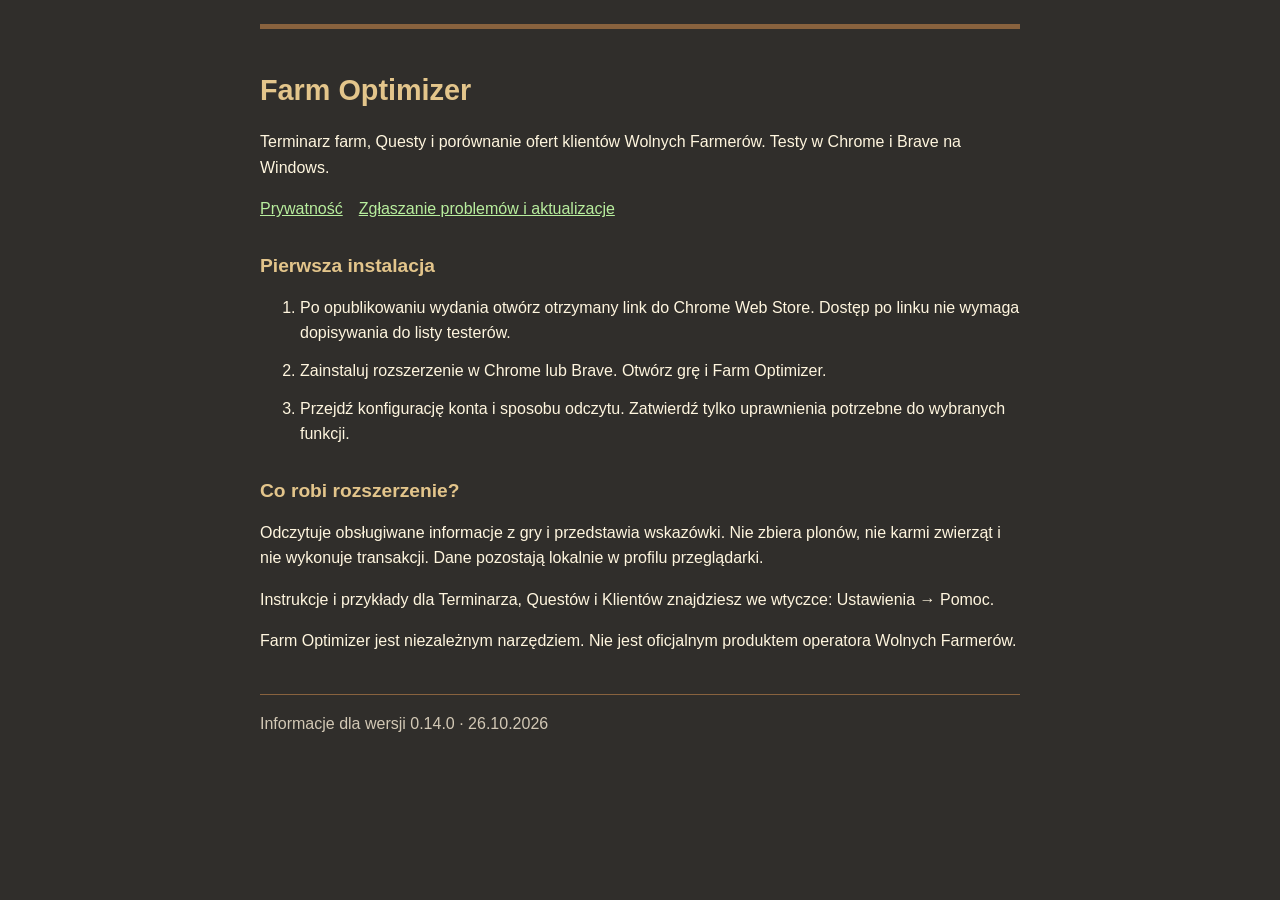
<file: index.html>
<!doctype html>
<html lang="pl"><head><meta charset="utf-8"><meta name="viewport" content="width=device-width, initial-scale=1"><title>Farm Optimizer — pomoc testerom</title><link rel="stylesheet" href="style.css"></head>
<body><main><h1>Farm Optimizer</h1><p>Terminarz farm, Questy i porównanie ofert klientów Wolnych Farmerów. Testy w Chrome i Brave na Windows.</p>
<nav aria-label="Pomoc"><a href="privacy.html">Prywatność</a><a href="support.html">Zgłaszanie problemów i aktualizacje</a></nav>
<h2>Pierwsza instalacja</h2><ol><li>Po opublikowaniu wydania otwórz otrzymany link do Chrome Web Store. Dostęp po linku nie wymaga dopisywania do listy testerów.</li><li>Zainstaluj rozszerzenie w Chrome lub Brave. Otwórz grę i Farm Optimizer.</li><li>Przejdź konfigurację konta i sposobu odczytu. Zatwierdź tylko uprawnienia potrzebne do wybranych funkcji.</li></ol>
<h2>Co robi rozszerzenie?</h2><p>Odczytuje obsługiwane informacje z gry i przedstawia wskazówki. Nie zbiera plonów, nie karmi zwierząt i nie wykonuje transakcji. Dane pozostają lokalnie w profilu przeglądarki.</p>
<p>Instrukcje i przykłady dla Terminarza, Questów i Klientów znajdziesz we wtyczce: Ustawienia → Pomoc.</p>
<p>Farm Optimizer jest niezależnym narzędziem. Nie jest oficjalnym produktem operatora Wolnych Farmerów.</p><footer>Informacje dla wersji 0.14.0 · 26.10.2026</footer></main></body></html>
</file>
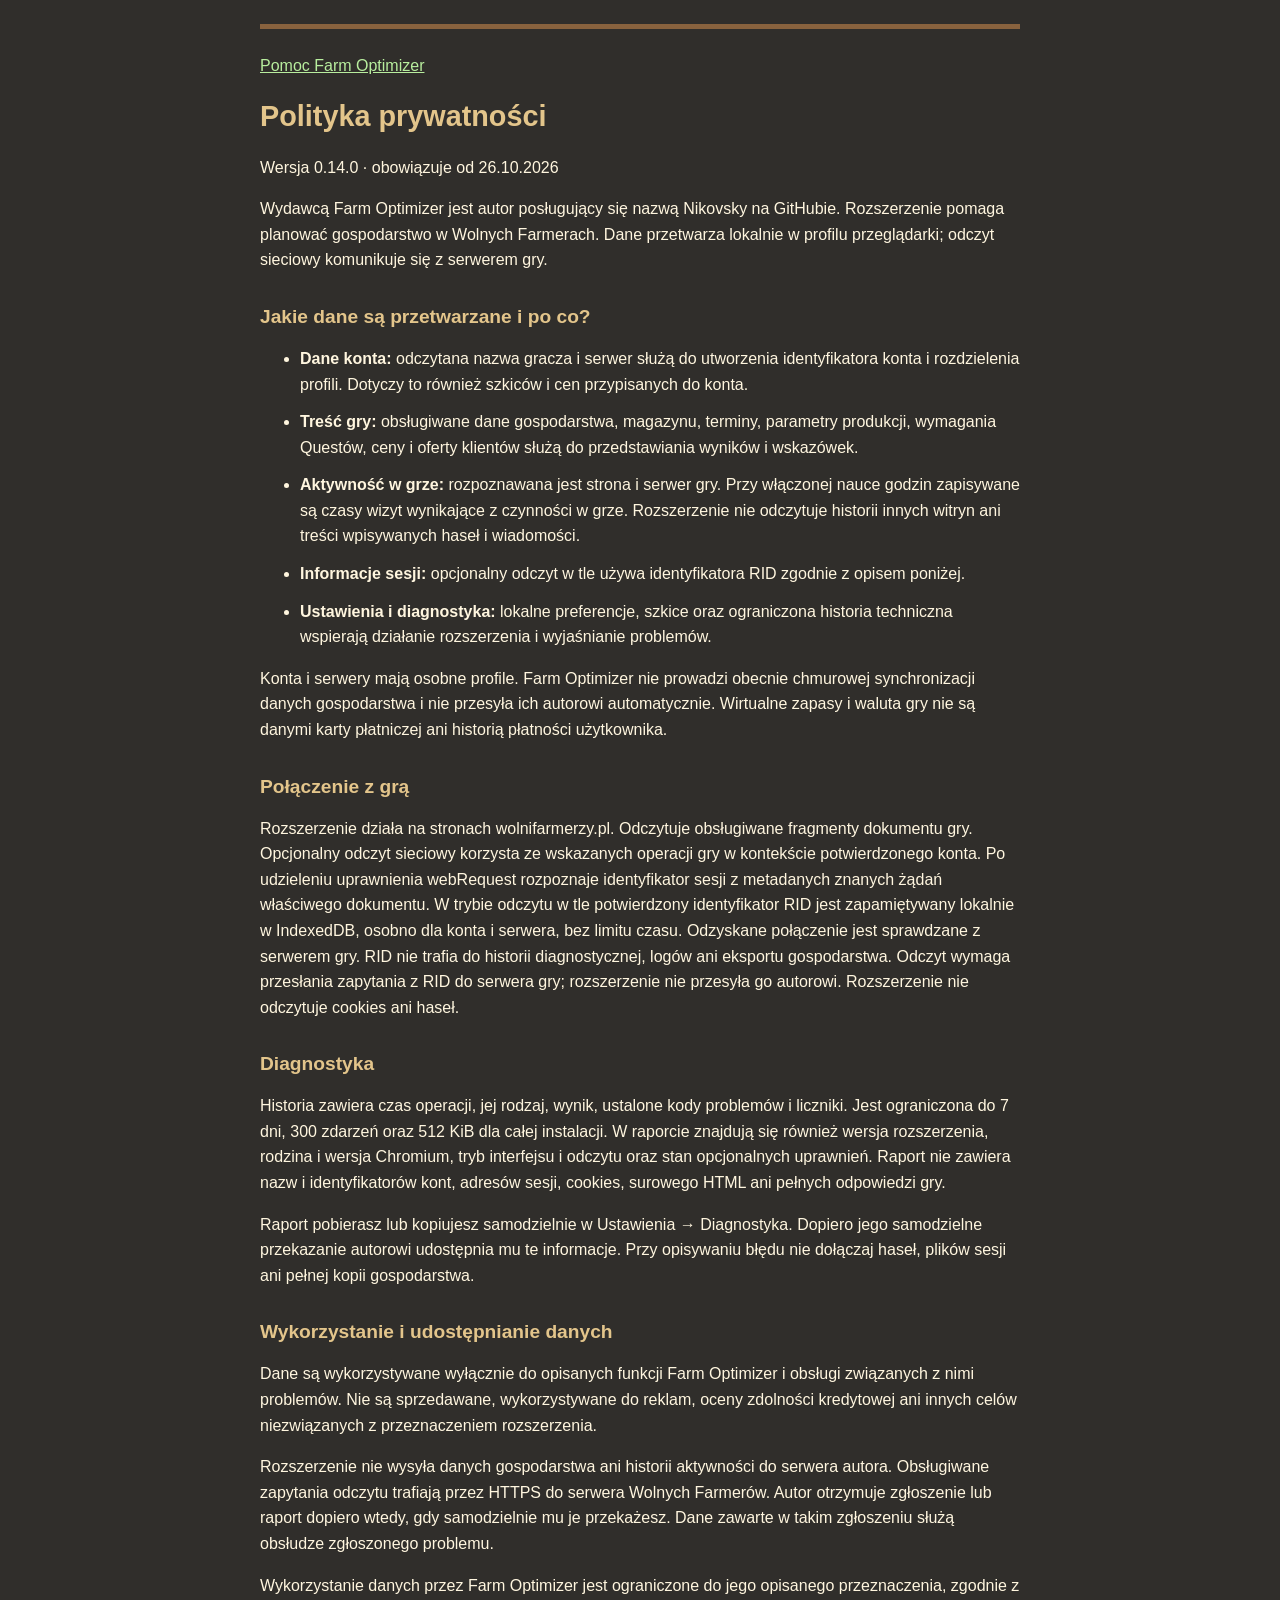
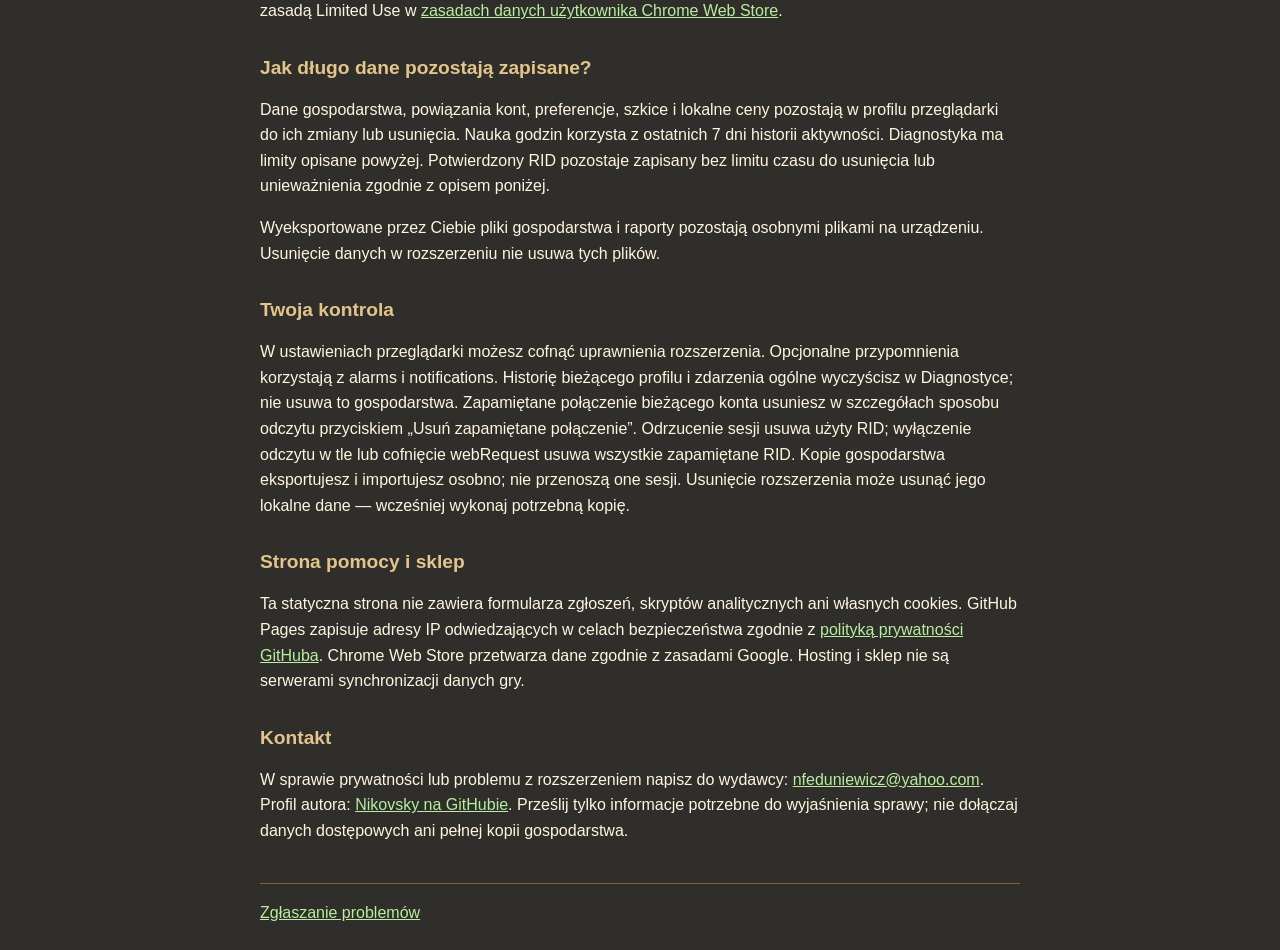
<file: privacy.html>
<!doctype html>
<html lang="pl"><head><meta charset="utf-8"><meta name="viewport" content="width=device-width, initial-scale=1"><title>Farm Optimizer — prywatność</title><link rel="stylesheet" href="style.css"></head>
<body><main><a href="index.html">Pomoc Farm Optimizer</a><h1>Polityka prywatności</h1><p>Wersja 0.14.0 · obowiązuje od 26.10.2026</p>
<p>Wydawcą Farm Optimizer jest autor posługujący się nazwą Nikovsky na GitHubie. Rozszerzenie pomaga planować gospodarstwo w Wolnych Farmerach. Dane przetwarza lokalnie w profilu przeglądarki; odczyt sieciowy komunikuje się z serwerem gry.</p>
<h2>Jakie dane są przetwarzane i po co?</h2>
<ul><li><strong>Dane konta:</strong> odczytana nazwa gracza i serwer służą do utworzenia identyfikatora konta i rozdzielenia profili. Dotyczy to również szkiców i cen przypisanych do konta.</li><li><strong>Treść gry:</strong> obsługiwane dane gospodarstwa, magazynu, terminy, parametry produkcji, wymagania Questów, ceny i oferty klientów służą do przedstawiania wyników i wskazówek.</li><li><strong>Aktywność w grze:</strong> rozpoznawana jest strona i serwer gry. Przy włączonej nauce godzin zapisywane są czasy wizyt wynikające z czynności w grze. Rozszerzenie nie odczytuje historii innych witryn ani treści wpisywanych haseł i wiadomości.</li><li><strong>Informacje sesji:</strong> opcjonalny odczyt w tle używa identyfikatora RID zgodnie z opisem poniżej.</li><li><strong>Ustawienia i diagnostyka:</strong> lokalne preferencje, szkice oraz ograniczona historia techniczna wspierają działanie rozszerzenia i wyjaśnianie problemów.</li></ul>
<p>Konta i serwery mają osobne profile. Farm Optimizer nie prowadzi obecnie chmurowej synchronizacji danych gospodarstwa i nie przesyła ich autorowi automatycznie. Wirtualne zapasy i waluta gry nie są danymi karty płatniczej ani historią płatności użytkownika.</p>
<h2>Połączenie z grą</h2><p>Rozszerzenie działa na stronach wolnifarmerzy.pl. Odczytuje obsługiwane fragmenty dokumentu gry. Opcjonalny odczyt sieciowy korzysta ze wskazanych operacji gry w kontekście potwierdzonego konta. Po udzieleniu uprawnienia webRequest rozpoznaje identyfikator sesji z metadanych znanych żądań właściwego dokumentu. W trybie odczytu w tle potwierdzony identyfikator RID jest zapamiętywany lokalnie w IndexedDB, osobno dla konta i serwera, bez limitu czasu. Odzyskane połączenie jest sprawdzane z serwerem gry. RID nie trafia do historii diagnostycznej, logów ani eksportu gospodarstwa. Odczyt wymaga przesłania zapytania z RID do serwera gry; rozszerzenie nie przesyła go autorowi. Rozszerzenie nie odczytuje cookies ani haseł.</p>
<h2>Diagnostyka</h2><p>Historia zawiera czas operacji, jej rodzaj, wynik, ustalone kody problemów i liczniki. Jest ograniczona do 7 dni, 300 zdarzeń oraz 512 KiB dla całej instalacji. W raporcie znajdują się również wersja rozszerzenia, rodzina i wersja Chromium, tryb interfejsu i odczytu oraz stan opcjonalnych uprawnień. Raport nie zawiera nazw i identyfikatorów kont, adresów sesji, cookies, surowego HTML ani pełnych odpowiedzi gry.</p><p>Raport pobierasz lub kopiujesz samodzielnie w Ustawienia → Diagnostyka. Dopiero jego samodzielne przekazanie autorowi udostępnia mu te informacje. Przy opisywaniu błędu nie dołączaj haseł, plików sesji ani pełnej kopii gospodarstwa.</p>
<h2>Wykorzystanie i udostępnianie danych</h2><p>Dane są wykorzystywane wyłącznie do opisanych funkcji Farm Optimizer i obsługi związanych z nimi problemów. Nie są sprzedawane, wykorzystywane do reklam, oceny zdolności kredytowej ani innych celów niezwiązanych z przeznaczeniem rozszerzenia.</p><p>Rozszerzenie nie wysyła danych gospodarstwa ani historii aktywności do serwera autora. Obsługiwane zapytania odczytu trafiają przez HTTPS do serwera Wolnych Farmerów. Autor otrzymuje zgłoszenie lub raport dopiero wtedy, gdy samodzielnie mu je przekażesz. Dane zawarte w takim zgłoszeniu służą obsłudze zgłoszonego problemu.</p><p>Wykorzystanie danych przez Farm Optimizer jest ograniczone do jego opisanego przeznaczenia, zgodnie z zasadą Limited Use w <a href="https://developer.chrome.com/docs/webstore/program-policies/user-data-faq">zasadach danych użytkownika Chrome Web Store</a>.</p>
<h2>Jak długo dane pozostają zapisane?</h2><p>Dane gospodarstwa, powiązania kont, preferencje, szkice i lokalne ceny pozostają w profilu przeglądarki do ich zmiany lub usunięcia. Nauka godzin korzysta z ostatnich 7 dni historii aktywności. Diagnostyka ma limity opisane powyżej. Potwierdzony RID pozostaje zapisany bez limitu czasu do usunięcia lub unieważnienia zgodnie z opisem poniżej.</p><p>Wyeksportowane przez Ciebie pliki gospodarstwa i raporty pozostają osobnymi plikami na urządzeniu. Usunięcie danych w rozszerzeniu nie usuwa tych plików.</p>
<h2>Twoja kontrola</h2><p>W ustawieniach przeglądarki możesz cofnąć uprawnienia rozszerzenia. Opcjonalne przypomnienia korzystają z alarms i notifications. Historię bieżącego profilu i zdarzenia ogólne wyczyścisz w Diagnostyce; nie usuwa to gospodarstwa. Zapamiętane połączenie bieżącego konta usuniesz w szczegółach sposobu odczytu przyciskiem „Usuń zapamiętane połączenie”. Odrzucenie sesji usuwa użyty RID; wyłączenie odczytu w tle lub cofnięcie webRequest usuwa wszystkie zapamiętane RID. Kopie gospodarstwa eksportujesz i importujesz osobno; nie przenoszą one sesji. Usunięcie rozszerzenia może usunąć jego lokalne dane — wcześniej wykonaj potrzebną kopię.</p>
<h2>Strona pomocy i sklep</h2><p>Ta statyczna strona nie zawiera formularza zgłoszeń, skryptów analitycznych ani własnych cookies. GitHub Pages zapisuje adresy IP odwiedzających w celach bezpieczeństwa zgodnie z <a href="https://docs.github.com/en/site-policy/privacy-policies/github-general-privacy-statement">polityką prywatności GitHuba</a>. Chrome Web Store przetwarza dane zgodnie z zasadami Google. Hosting i sklep nie są serwerami synchronizacji danych gry.</p>
<h2>Kontakt</h2><p>W sprawie prywatności lub problemu z rozszerzeniem napisz do wydawcy: <a href="mailto:nfeduniewicz@yahoo.com">nfeduniewicz@yahoo.com</a>. Profil autora: <a href="https://github.com/Nikovsky">Nikovsky na GitHubie</a>. Prześlij tylko informacje potrzebne do wyjaśnienia sprawy; nie dołączaj danych dostępowych ani pełnej kopii gospodarstwa.</p>
<footer><a href="support.html">Zgłaszanie problemów</a></footer></main></body></html>
</file>
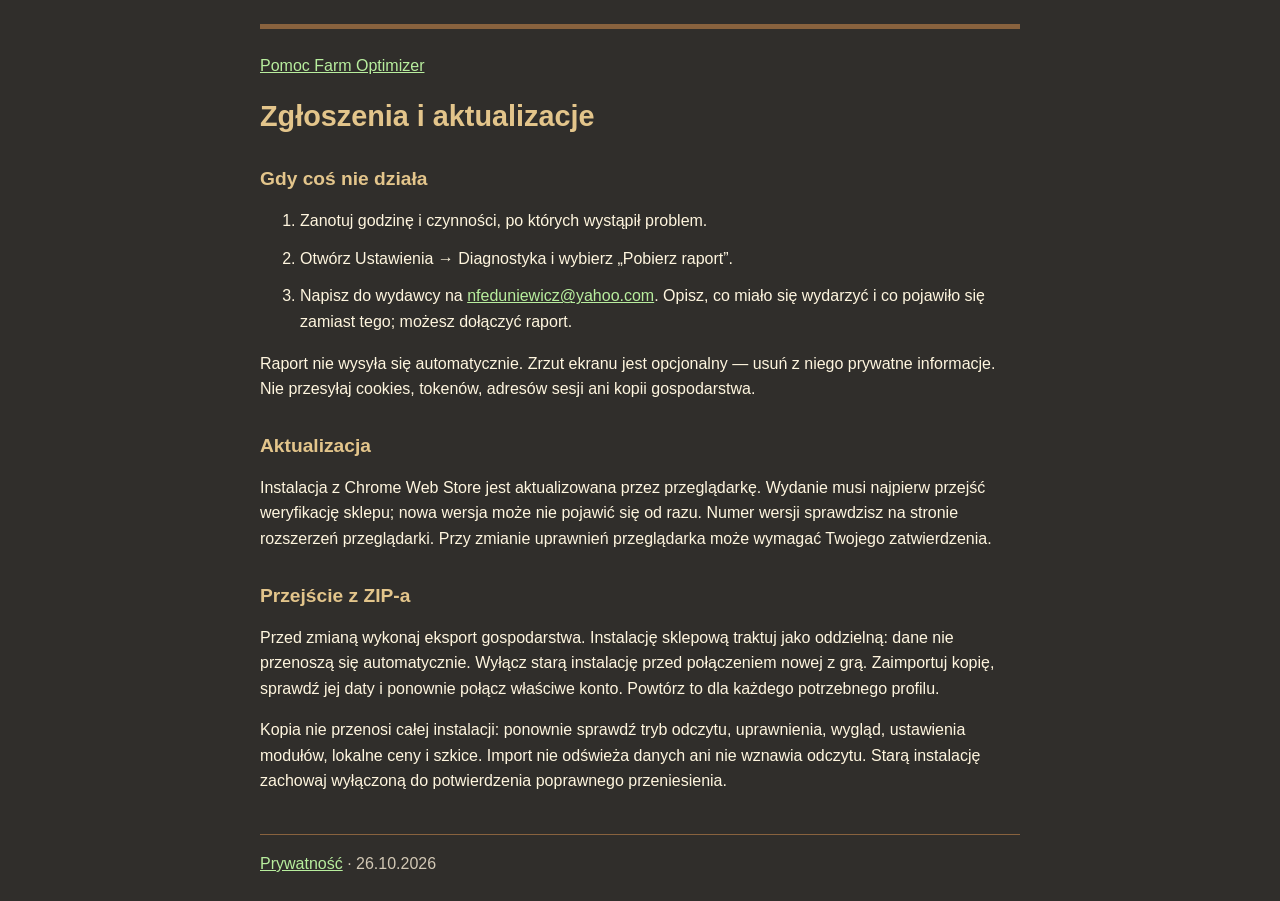
<file: support.html>
<!doctype html>
<html lang="pl"><head><meta charset="utf-8"><meta name="viewport" content="width=device-width, initial-scale=1"><title>Farm Optimizer — zgłoszenia i aktualizacje</title><link rel="stylesheet" href="style.css"></head>
<body><main><a href="index.html">Pomoc Farm Optimizer</a><h1>Zgłoszenia i aktualizacje</h1>
<h2>Gdy coś nie działa</h2><ol><li>Zanotuj godzinę i czynności, po których wystąpił problem.</li><li>Otwórz Ustawienia → Diagnostyka i wybierz „Pobierz raport”.</li><li>Napisz do wydawcy na <a href="mailto:nfeduniewicz@yahoo.com">nfeduniewicz@yahoo.com</a>. Opisz, co miało się wydarzyć i co pojawiło się zamiast tego; możesz dołączyć raport.</li></ol><p>Raport nie wysyła się automatycznie. Zrzut ekranu jest opcjonalny — usuń z niego prywatne informacje. Nie przesyłaj cookies, tokenów, adresów sesji ani kopii gospodarstwa.</p>
<h2>Aktualizacja</h2><p>Instalacja z Chrome Web Store jest aktualizowana przez przeglądarkę. Wydanie musi najpierw przejść weryfikację sklepu; nowa wersja może nie pojawić się od razu. Numer wersji sprawdzisz na stronie rozszerzeń przeglądarki. Przy zmianie uprawnień przeglądarka może wymagać Twojego zatwierdzenia.</p>
<h2>Przejście z ZIP-a</h2><p>Przed zmianą wykonaj eksport gospodarstwa. Instalację sklepową traktuj jako oddzielną: dane nie przenoszą się automatycznie. Wyłącz starą instalację przed połączeniem nowej z grą. Zaimportuj kopię, sprawdź jej daty i ponownie połącz właściwe konto. Powtórz to dla każdego potrzebnego profilu.</p><p>Kopia nie przenosi całej instalacji: ponownie sprawdź tryb odczytu, uprawnienia, wygląd, ustawienia modułów, lokalne ceny i szkice. Import nie odświeża danych ani nie wznawia odczytu. Starą instalację zachowaj wyłączoną do potwierdzenia poprawnego przeniesienia.</p>
<footer><a href="privacy.html">Prywatność</a> · 26.10.2026</footer></main></body></html>
</file>
<file: style.css>
:root { color-scheme: dark; font: 16px/1.6 Verdana, sans-serif; color: #fff6df; background: #302e2b; }
* { box-sizing: border-box; }
body { margin: 0; padding: 24px 16px; }
main { max-width: 760px; margin: auto; border-top: 5px solid #88623e; padding-top: 24px; overflow-wrap: anywhere; }
h1, h2 { color: #e3c58b; line-height: 1.3; }
h1 { font-size: 1.8rem; } h2 { font-size: 1.2rem; margin-top: 32px; }
a { color: #b8ee9e; } a:focus-visible { outline: 3px solid #e3c58b; outline-offset: 4px; }
nav { display: flex; flex-wrap: wrap; gap: 16px; } li + li { margin-top: 12px; }
footer { margin-top: 40px; padding-top: 16px; border-top: 1px solid #88623e; color: #d2c8b5; }
</file>
